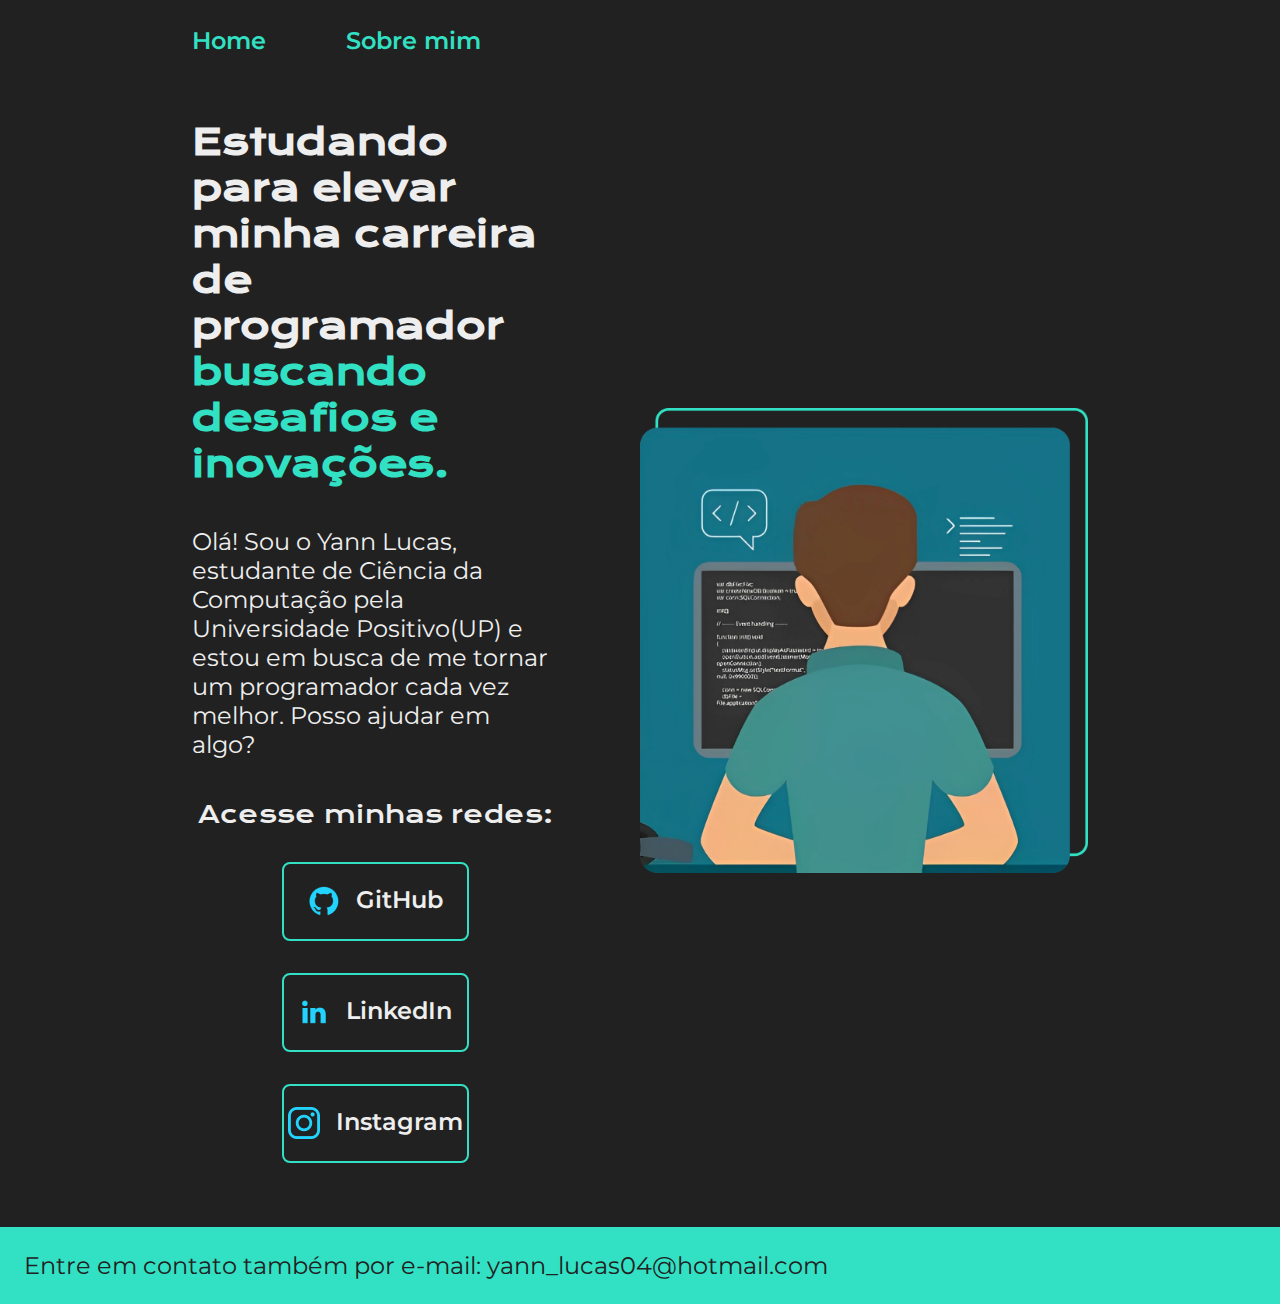
<file: index.html>
<!DOCTYPE html>
<html lang="pt-br">

<head>
    <meta charset="UTF-8">
    <meta http-equiv="X-UA-Compatible" content="IE=edge">
    <meta name="viewport" content="width=device-width, initial-scale=1.0">
    <title>Portifólio</title>
    <link rel="stylesheet" href="./styles/style.css">
</head>

<body>
    <header class="cabecalho">
        <nav class="cabecalho__menu">
            <a class="cabecalho__menu__link" href="index.html">Home</a>
            <a class="cabecalho__menu__link" href="about.html">Sobre mim</a>
        </nav>
    </header>
    <main class="apresentacao">
        <section class="apresentacao__conteudo">
            <h1 class="apresentacao__conteudo__titulo">Estudando para elevar minha carreira de programador
                <strong class="destaque_titulo">buscando desafios e inovações.</strong>
            </h1>
            <p class="apresentacao__conteudo__texto">Olá! Sou o Yann Lucas, estudante de Ciência da Computação pela
                Universidade Positivo(UP) e estou em busca de me tornar um programador cada vez melhor. Posso ajudar em
                algo?</p>
            <div class="apresentacao__links">
                <h2 class="apresentacao__links__subtitulo">Acesse minhas redes:</h2>
                <a class="apresentacao__links__navegacao" href="https://github.com/Y4nnLS">
                    <img src="./assets/Logo Github.png" alt="Logo do Github">
                    GitHub</a>
                <a class="apresentacao__links__navegacao" href="https://linkedin.com/in/yann-lucas-luz/">
                    <img src="./assets/Logo linkedin.png" alt="Logo do Linkedin">
                    LinkedIn</a>
                <a class="apresentacao__links__navegacao" href="https://instagram.com/y4_nls/">
                    <img src="./assets/Logo instagram.png" alt="Logo do Instagram">
                    Instagram</a>

            </div>
        </section>
        <img class="apresentacao__imagem" src="./assets/Imagem1.png">


    </main>
    <footer class="rodape">
        <p>Entre em contato também por e-mail: yann_lucas04@hotmail.com</p>
    </footer>

</body>

</html>
</file>
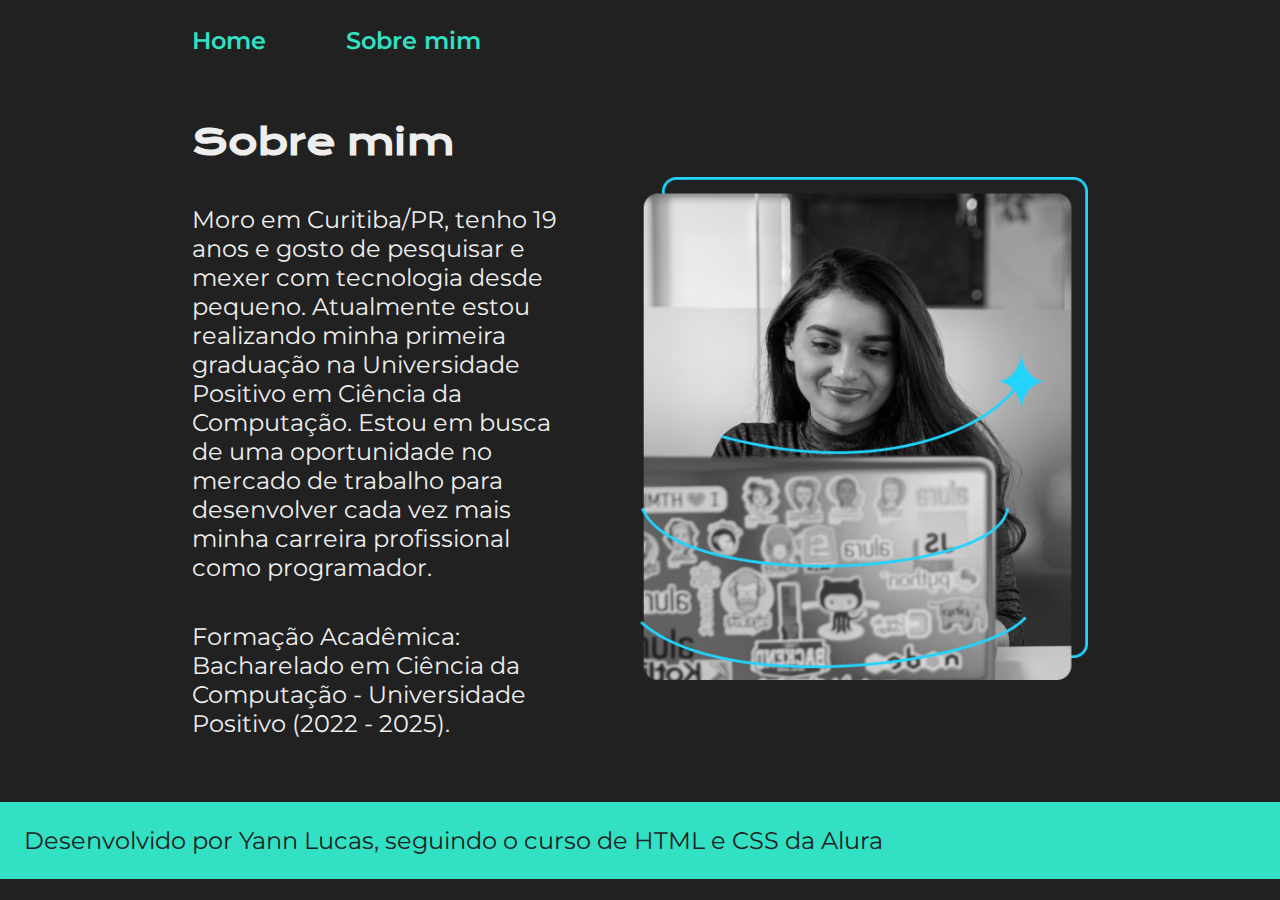
<file: about.html>
<!DOCTYPE html>
<html lang="pt-br">

<head>
    <meta charset="UTF-8">
    <meta http-equiv="X-UA-Compatible" content="IE=edge">
    <meta name="viewport" content="width=device-width, initial-scale=1.0">
    <title>Sobre mim</title>
    <link rel="stylesheet" href="./styles/style.css">
</head>

<body>
    <header class="cabecalho">
        <nav class="cabecalho__menu">
            <a class="cabecalho__menu__link" href="index.html">Home</a>
            <a class="cabecalho__menu__link" href="about.html">Sobre mim</a>
        </nav>
    </header>
    <main class="apresentacao">
        <section class="apresentacao__conteudo">
            <h1 class="apresentacao__conteudo__titulo">Sobre mim</h1>
            <p class="apresentacao__conteudo__texto"> Moro em Curitiba/PR, tenho 19 anos e gosto de pesquisar e mexer
                com tecnologia desde pequeno. Atualmente estou realizando minha primeira graduação na Universidade
                Positivo em Ciência da Computação.
                Estou em busca de uma oportunidade no mercado de trabalho para desenvolver cada vez mais minha carreira profissional como programador.

            </p>
            <p class="apresentacao__conteudo__texto"> Formação Acadêmica:
                Bacharelado em Ciência da Computação - Universidade Positivo (2022 - 2025).</p>

        </section>
        <img class="apresentacao__imagem" src="./assets/Imagem.png" alt="foto de uma desenvolvedora atrás de um notebook">

    </main>
    <footer class="rodape">
        <p>Desenvolvido por Yann Lucas, seguindo o curso de HTML e CSS da Alura</p>
    </footer>
</body>

</html>
</file>
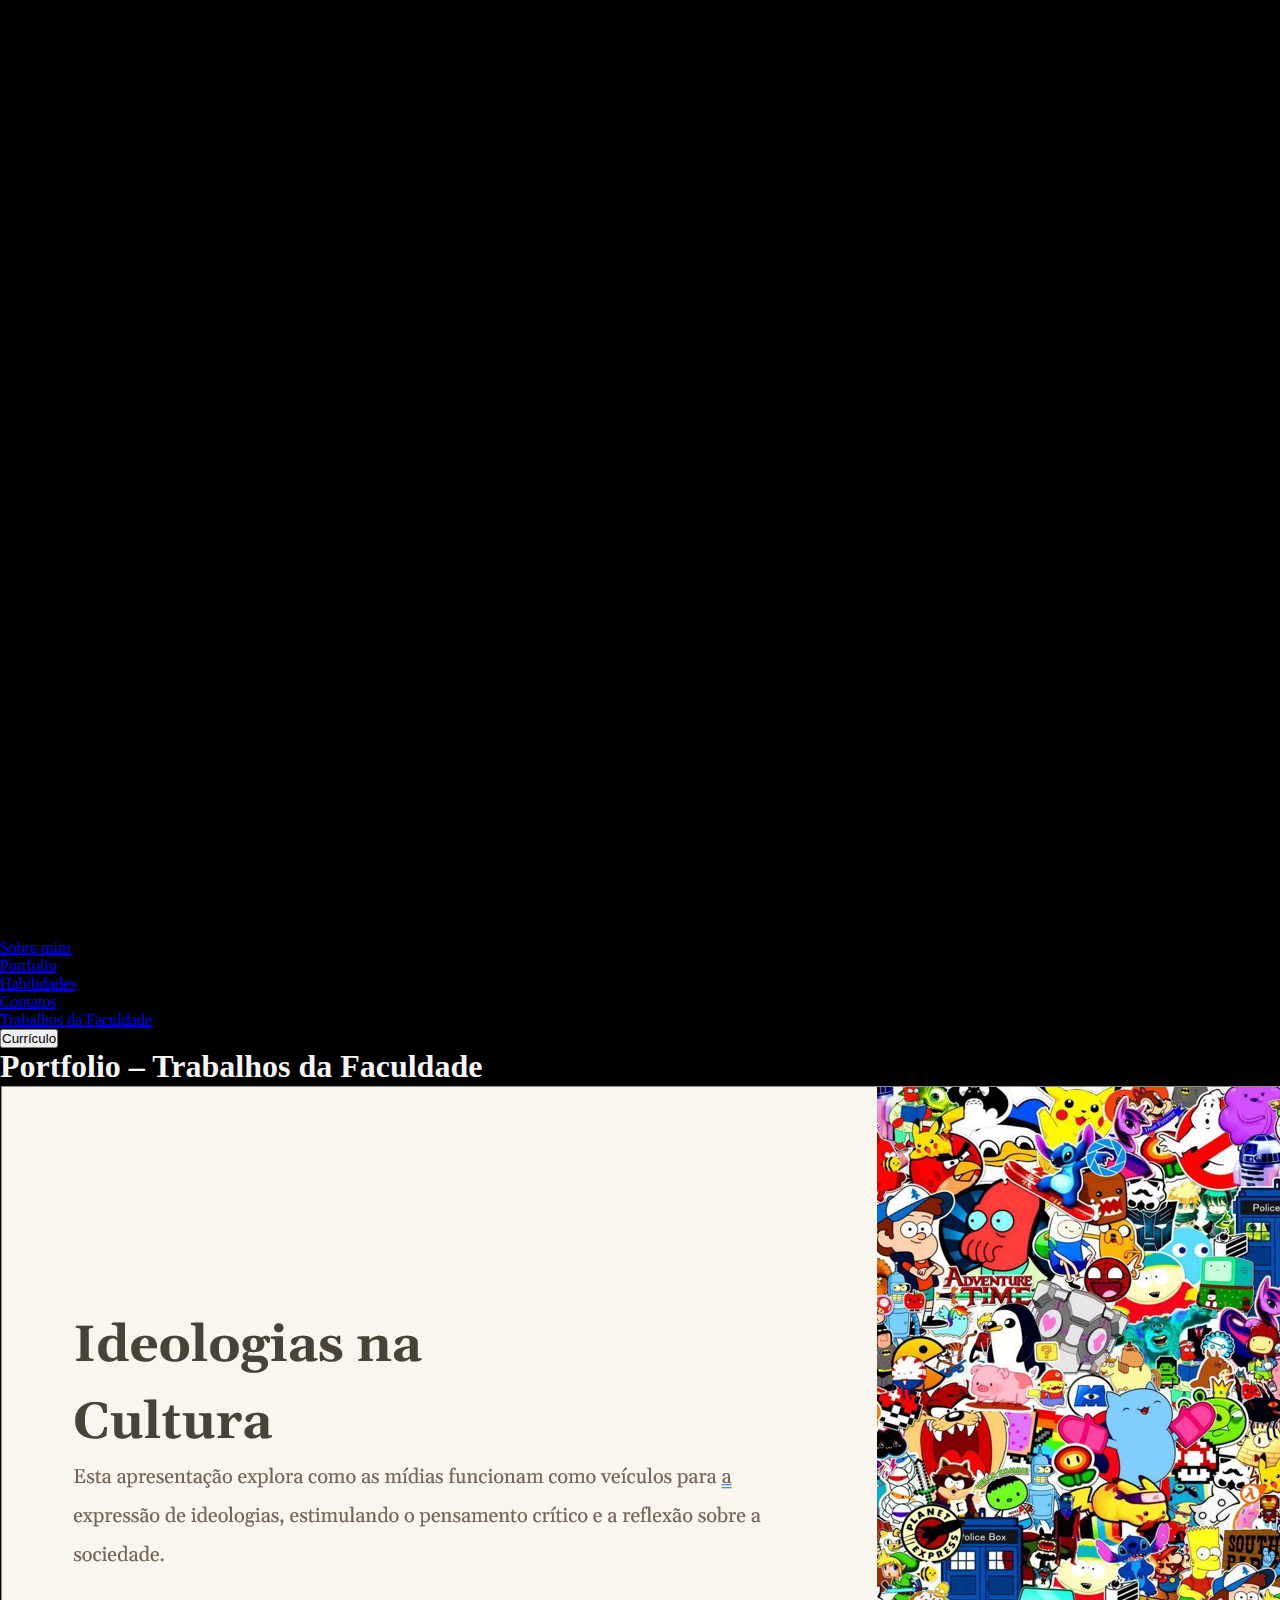
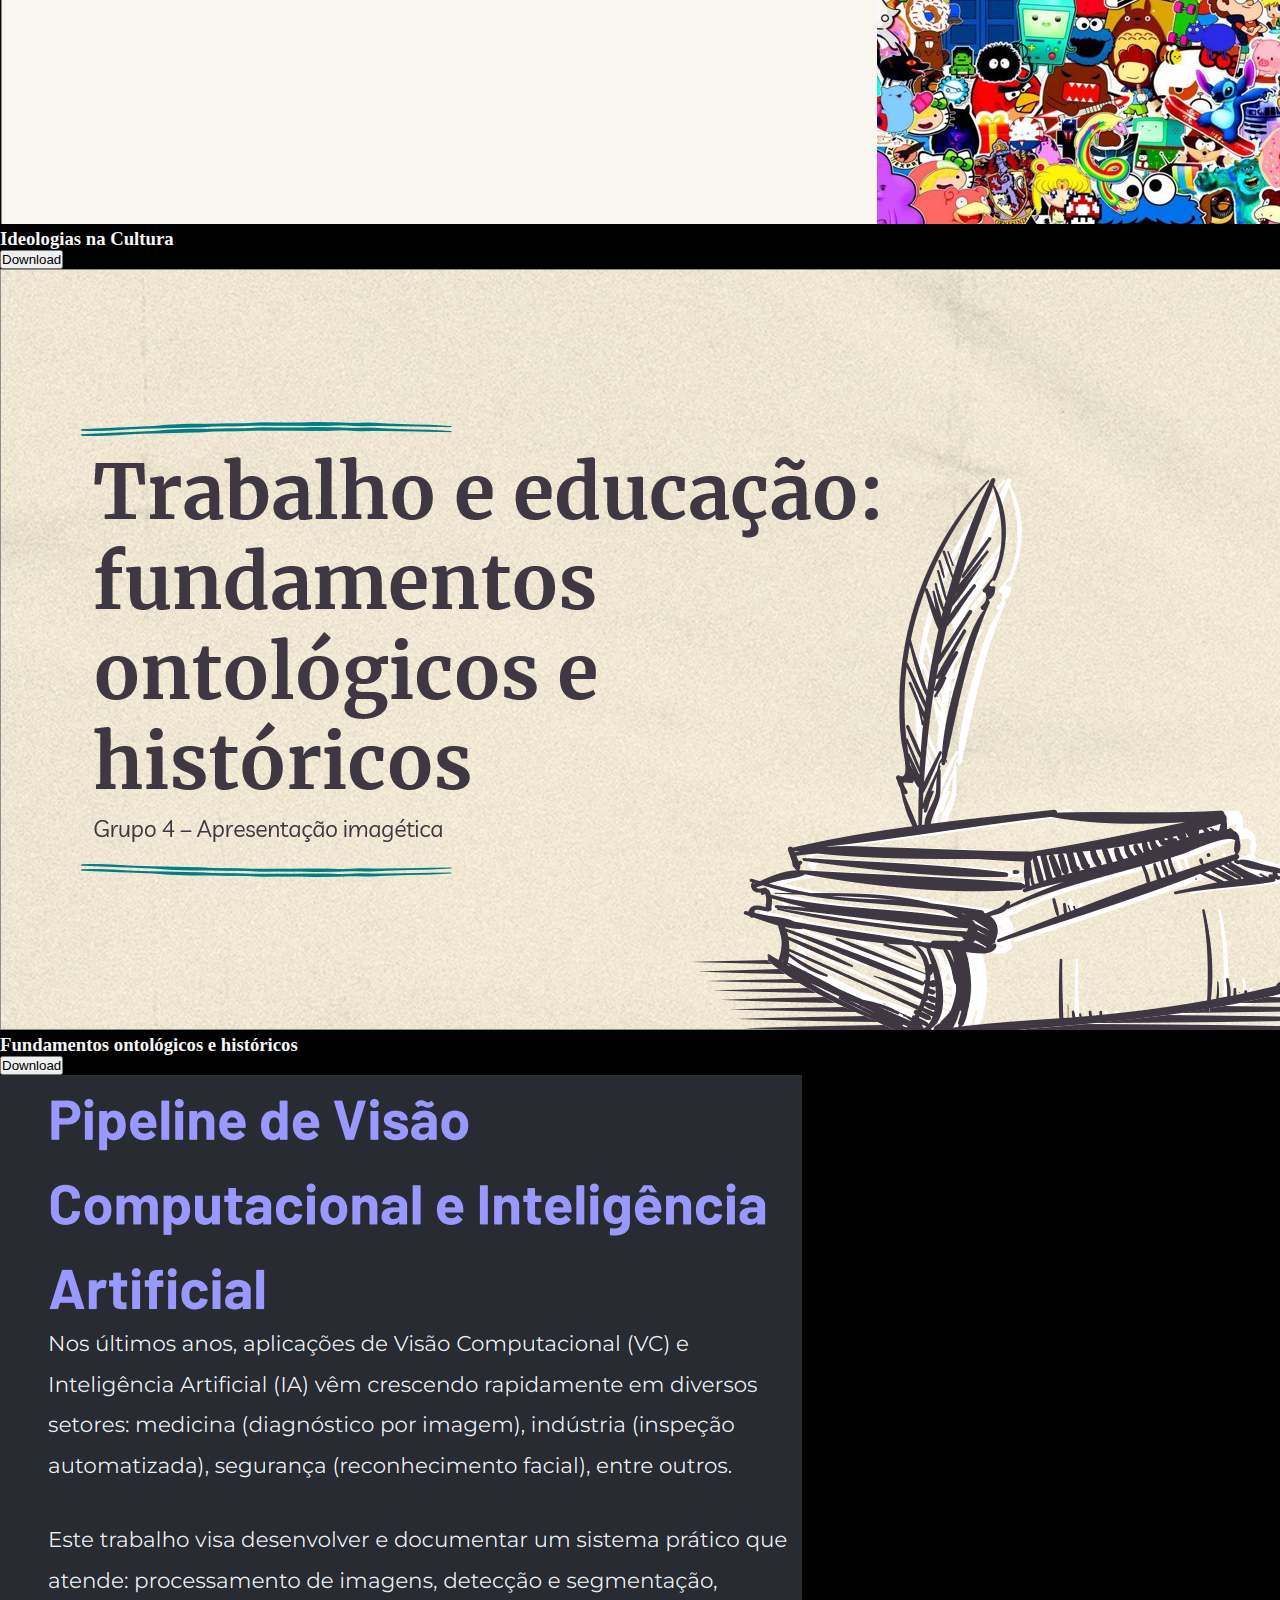
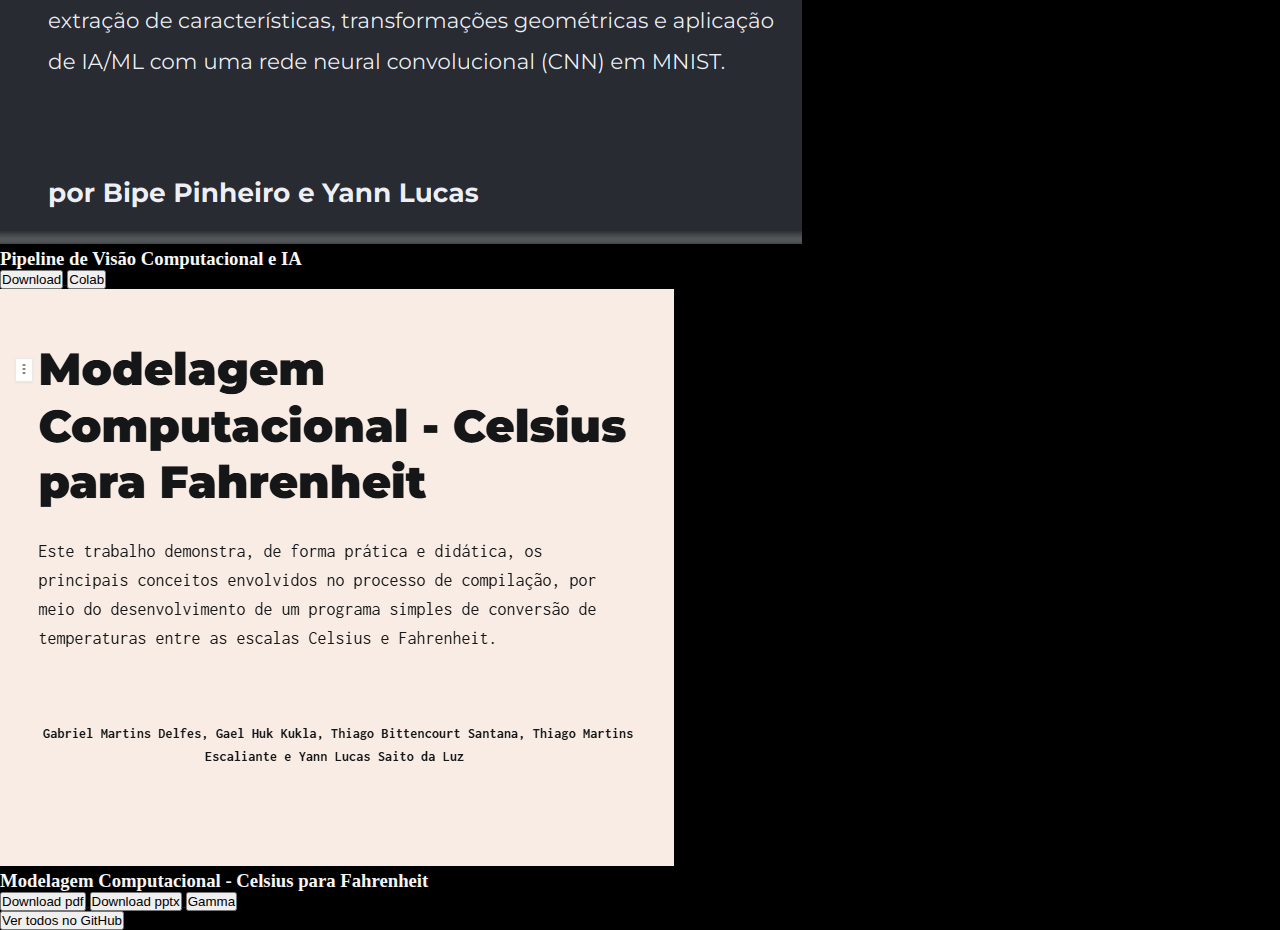
<file: trabalhosFaculdade.html>
<!DOCTYPE html>
<html lang="pt-BR">

<head>
    <meta charset="UTF-8" />
    <meta name="viewport" content="width=device-width, initial-scale=1.0" />
    <title>Portfolio – Trabalhos da Faculdade</title>

    <!-- Vincule aqui seu CSS que define .portfolio, .portfolio-cards, .portfolio-card, .overlay etc. -->
    <link rel="stylesheet" href="style.css">
    <!-- Exemplo mínimo de estilos, caso queira testar sem CSS externo -->
</head>

<body>
    <header>
        <nav class="header">
            <img src="asset/carepy_logo-1.svg" alt="">
            <ul class="navbar-links">
                <li><a href="index.html">Sobre mim</a></li>
                <li><a href="index.html#portfolio-loc">Portfolio</a></li>
                <li><a href="index.html#skills-loc">Habilidades</a></li>
                <li><a href="index.html#contact-loc">Contatos</a></li>
                <li><a href="trabalhosFaculdade.html" class="active">Trabalhos da Faculdade</a></li>

            </ul>
            <div class="menu-hamb-button hide-on-desktop">
                <div class="btn-line"></div>
                <div class="btn-line"></div>
                <div class="btn-line"></div>
            </div>
            <div class="github">
                <button class="button">
                    <p class="text" onclick="window.open('CV Yann Lucas.pdf', '_blank')"> Currículo </p>
                </button>
            </div>

        </nav>
    </header>
    <section class="portfolio" id="portfolio-loc">
        <h1>Portfolio – Trabalhos da Faculdade</h1>

        <div class="portfolio-cards">
            <!--
                Para cada arquivo dentro da pasta “trabalhosFaculdade”, duplique este bloco
                e substitua:
                  1. o src da <img> por algum ícone ou thumbnail que represente cada trabalho;
                  2. o texto de <h3> pelo nome do trabalho;
                  3. o texto de <p> pela breve descrição (opcional);
                  4. o href do botão “Código” pelo caminho relativo até o arquivo na pasta;
                     e inclua o atributo download para forçar o download.
            -->

            <!-- Exemplo de 3 cards estáticos: -->
            <div class="portfolio-card">
                <img src="asset/images/trabalho1-thumb.png" alt="Fundamentos da educação" />
                <div class="overlay">
                    <h3>Ideologias na Cultura</h3>
                    <!-- <p>Implementação de algoritmos de busca e ordenação em Java.</p> -->
                    <a href="trabalhosFaculdade\Ideologias-na-Cultura.pptx" download>
                        <button>Download</button>
                    </a>
                </div>
            </div>

            <div class="portfolio-card">
                <img src="asset/images/trabalho2-thumb.png" alt="Fundamentos da educação" />
                <div class="overlay">
                    <h3>Fundamentos ontológicos e históricos</h3>
                    <!-- <p>Projeto de um sistema de cadastro usando MySQL e diagramas ER.</p> -->
                    <a href="trabalhosFaculdade\Trabalho e educação - fundamentos ontológicos e históricos.pptx"
                        download>
                        <button>Download</button>
                    </a>
                </div>
            </div>
            <div class="portfolio-card">
                <img src="asset/images/trabalho3-thumb.png" alt="Fundamentos da educação" />
                <div class="overlay">
                    <h3>Pipeline de Visão Computacional e IA</h3>
                    <!-- <p>Projeto de um sistema de cadastro usando MySQL e diagramas ER.</p> -->
                    <a href="trabalhosFaculdade\Pipeline-de-Visao-Computacional-e-Inteligencia-Artificial.pdf"
                        download>
                        <button>Download</button>
                    </a>
                    <a href="https://colab.research.google.com/drive/1rdbVg1DjDLhA4isR0ZO2Re3MBAvp9emf?usp=sharing#scrollTo=JwIITgniOF_W"
                        target="_blank">
                        <button>Colab</button>
                    </a>
                </div>
            </div>
            <div class="portfolio-card">
                <img src="asset/images/trabalho4-thumb.png" alt="Fundamentos da educação" />
                <div class="overlay">
                    <h3>Modelagem Computacional - Celsius para Fahrenheit</h3>
                    <!-- <p>Projeto de um sistema de cadastro usando MySQL e diagramas ER.</p> -->
                    <a href="trabalhosFaculdade\Celsius_Fahrenheit.pdf"
                        download>
                        <button>Download pdf</button>
                    </a>
                    <a href="trabalhosFaculdade\PPTX_Celsius-para-Fahrenheit.pdf"
                        download>
                        <button>Download pptx</button>
                    </a>
                    <a href="https://gamma.app/docs/Modelagem-Computacional-Celsius-para-Fahrenheit-xrkleoncmcugfdq"
                        target="_blank">
                        <button>Gamma</button>
                    </a>
                </div>
            </div>
            <!-- Fim dos exemplos estáticos -->

            <!-- 
                Para adicionar mais trabalhos, basta copiar um dos blocos acima,
                colar abaixo e alterar:
                  • caminho do <img> (thumbnail ou ícone);
                  • <h3> e <p> para cada projeto;
                  • href do link (apontando para o arquivo correto dentro de trabalhosFaculdade).
            -->
        </div>

        <!-- Caso queira um link geral para “ver todos” ou para seu repositório no GitHub -->
        <div class="ver-todos">
            <a href="https://github.com/Y4nnLS">
                <button>
                    <i class="ri-github-fill"></i> Ver todos no GitHub
                </button>
            </a>
        </div>
    </section>
</body>

</html>
</file>
<file: styles/style.css>
@import url('https://fonts.googleapis.com/css2?family=Krona+One&family=Montserrat:wght@400;600&display=swap');

:root {
    --cor-primaria: #212121;
    --cor-secundaria: #EEEEEE;
    --cor-terciaria: #32E0C4;
    --cor-hover: #0D7377;
    --fonte-primaria: 'Krona One', sans-serif;
    --fonte-secundaria: 'Montserrat', sans-serif;
}

* {
    margin: 0;
    padding: 0;
}

body {
    box-sizing: border-box;
    background-color: var(--cor-primaria);
    color: var(--cor-secundaria);
}

.cabecalho {
    padding: 2% 0% 0% 15%;
}

.cabecalho__menu {
    display: flex;
    gap: 80px;
}

.cabecalho__menu__link {
    color: var(--cor-terciaria);
    font-family: var(--fonte-secundaria);
    font-size: 1.5rem;
    font-weight: 600;
    text-decoration: none;
}

.apresentacao {
    padding: 5% 15%;
    display: flex;
    align-items: center;
    justify-content: space-between;
    gap: 82px;
}

.destaque_titulo {
    color: var(--cor-terciaria);
}

.apresentacao__conteudo {
    width: 50%;
    display: flex;
    flex-direction: column;
    gap: 40px;
}

.apresentacao__conteudo__titulo {
    font-size: 2.25rem;
    font-family: var(--fonte-primaria);
}

.apresentacao__conteudo__texto {
    font-size: 1.5rem;
    font-family: var(--fonte-secundaria);
}

.apresentacao__links {
    display: flex;
    flex-direction: column;
    align-items: center;
    justify-content: space-between;
    gap: 32px;
}

.apresentacao__links__subtitulo {
    font-size: 1.5rem;
    font-weight: 400;
    font-family: var(--fonte-primaria);
}

.apresentacao__links__navegacao {
    display: flex;
    justify-content: center;
    gap: 16px;
    font-size: 1.5rem;
    font-weight: 600;
    font-family: var(--fonte-secundaria);
    width: 50%;
    text-align: center;
    border-radius: 8px;
    padding: 21.5px 0;
    text-decoration: none;
    color: var(--cor-secundaria);
    border: 2px solid var(--cor-terciaria);
}

.apresentacao__links__link:hover {
    background-color: var(--cor-hover);
    transform: scale(1.1);
}

.apresentacao__imagem {
    width: 50%;
}

.rodape {
    color: var(--cor-primaria);
    background-color: var(--cor-terciaria);
    font-family: var(--fonte-secundaria);
    font-size: 1.5rem;
    padding: 24px;
    font-weight: 400;
    text-align: center;
    display: flex;
    justify-content: space-between;
}

@media (max-width: 1200px) {
    .cabecalho {
        padding: 10%;
    }

    .cabecalho__menu {
        justify-content: center;
    }

    .apresentacao {
        flex-direction: column-reverse;
        padding: 5%;
    }

    .apresentacao__conteudo {
        width: auto;
    }

}
</file>
<file: style.css>
@import url('https://fonts.googleapis.com/css2?family=Krona+One&family=Montserrat:wght@400;600&display=swap');

* {
    margin: 0;
    padding: 0;
}

body {
    height: 100vh;
    box-sizing: border-box;
    background-color: #000000;
    color: #f6f6f6;
}

.destaque_titulo {
    color: #22d4fd;
}

.apresentacao {
    margin: 10% 15%;
    display: flex;
    align-items: center;
    justify-content: space-between;

}

.apresentacao__conteudo {
    width: 610px;
    display: flex;
    flex-direction: column;
    gap: 40px;
}

.apresentacao__conteudo__titulo {
    font-size: 36px;
    font-family: 'Krona One', sans-serif;
}

.apresentacao__conteudo__texto {
    font-size: 24px;
    font-family: 'Montserrat', sans-serif;
}

.apresentacao__links {
    display: flex;
    justify-content: space-between;
}

.apresentacao__links__link {
    font-size: 24px;
    font-weight: 600;
    font-family: 'Montserrat', sans-serif;
    background-color: #22d4fd;
    width: 280px;
    text-align: center;
    border-radius: 16px;
    padding: 21.5px 0;
    text-decoration: none;
    color: #000000;
}
</file>
